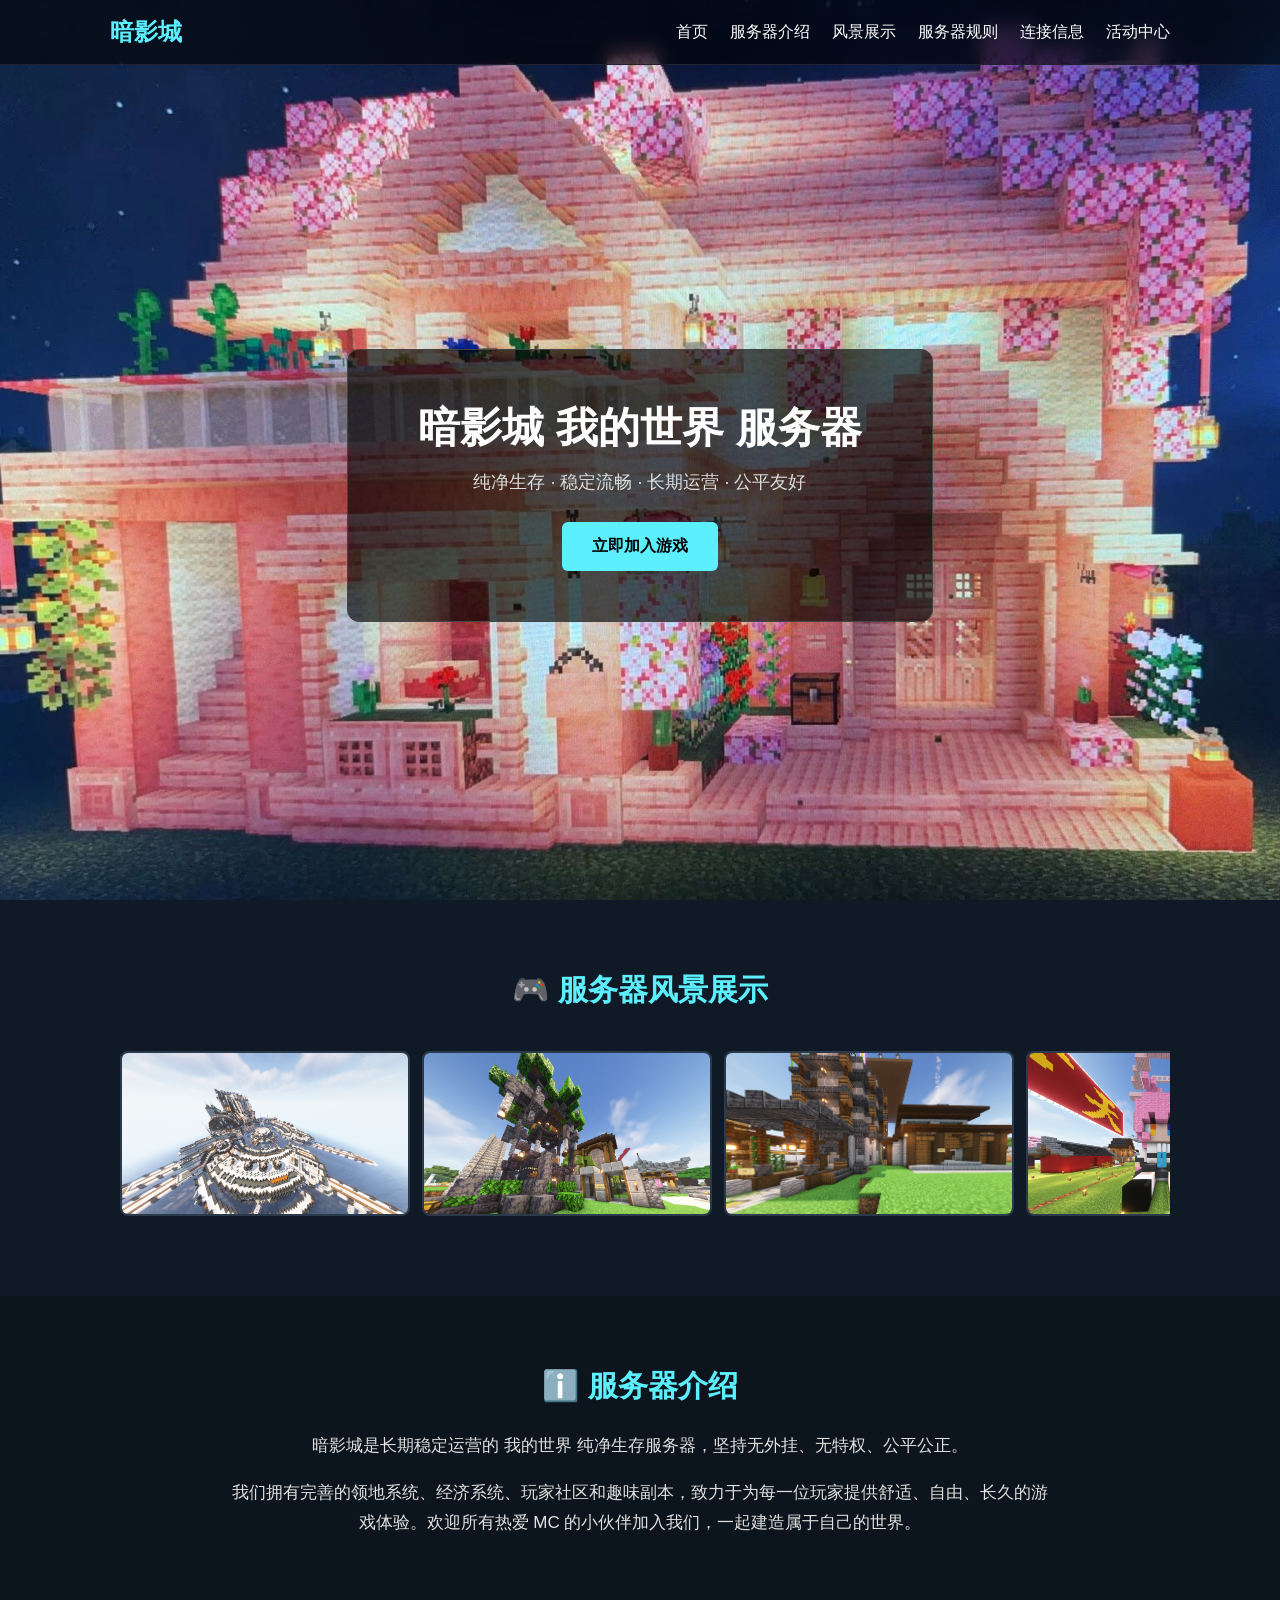
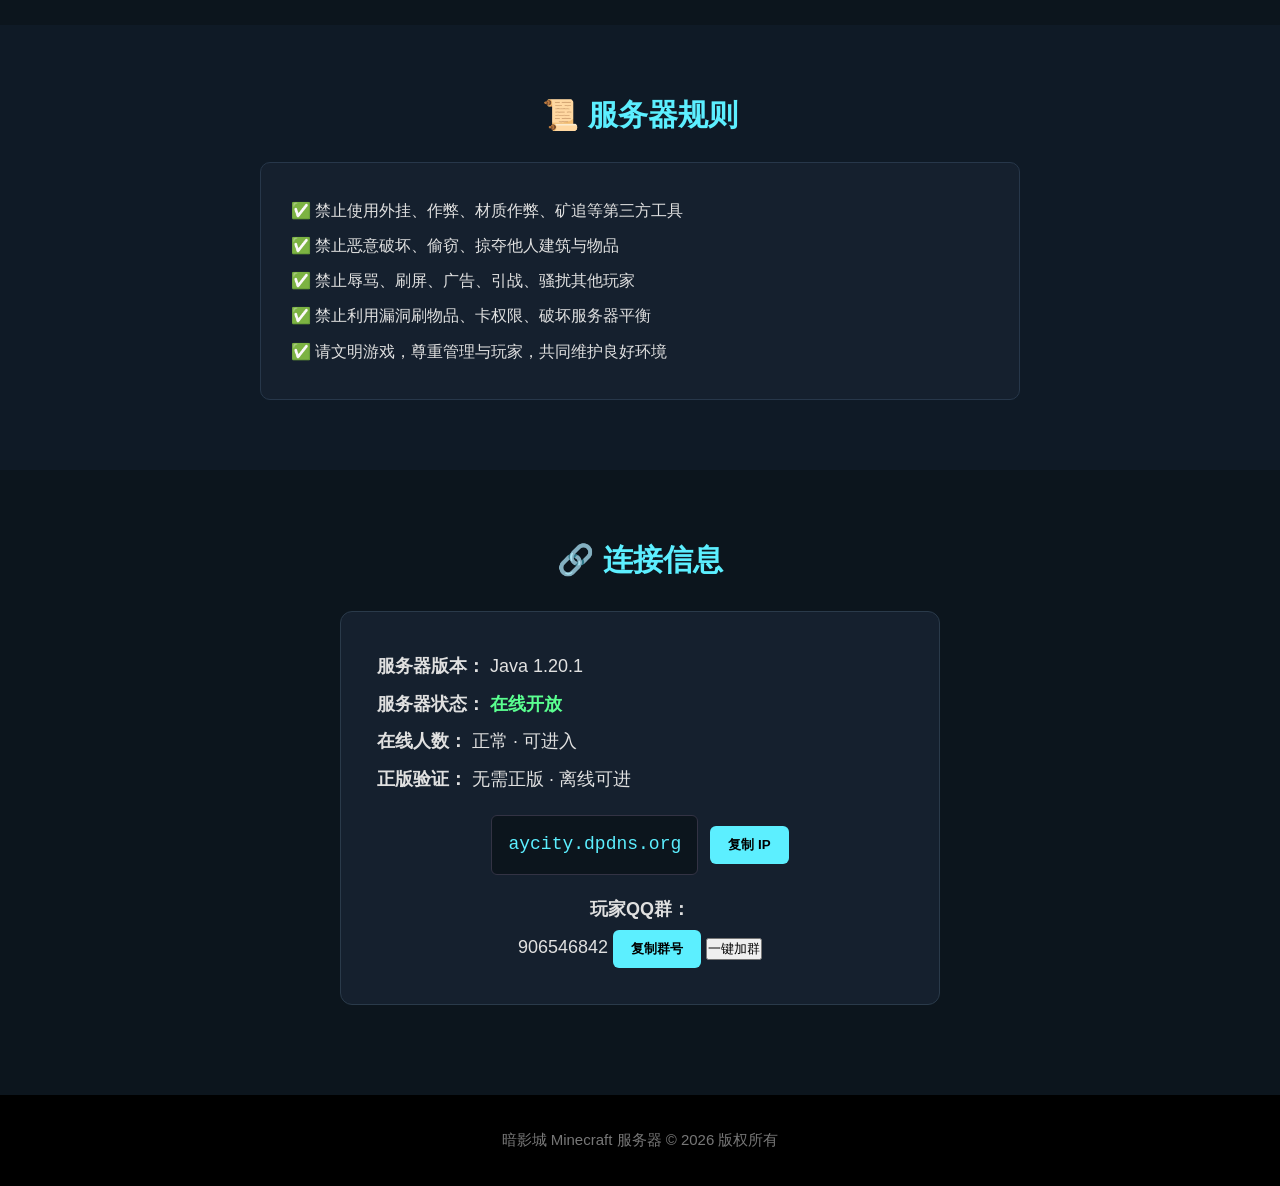
<file: index.html>
<!DOCTYPE html>
<html lang="zh-CN">
<head>
  <meta charset="UTF-8">
  <meta name="viewport" content="width=device-width, initial-scale=1.0">
  <title>暗影城 - 我的世界服务器</title>
  <link rel="stylesheet" href="style.css">
  <style>
    /* 图片灯箱放大 */
    .lightbox {
      display: none;
      position: fixed;
      top: 0; left: 0; width: 100%; height: 100%;
      background: rgba(0,0,0,0.9);
      z-index: 9999;
      align-items: center;
      justify-content: center;
    }
    .lightbox.show {
      display: flex;
    }
    .lightbox-img {
      max-width: 90%;
      max-height: 90%;
      border-radius: 8px;
    }
    .lightbox-close {
      position: absolute;
      top: 20px; right: 30px;
      color: white;
      font-size: 40px;
      cursor: pointer;
    }
    .slide-item img {
      cursor: zoom-in;
    }
  </style>
</head>

<body>

<!-- 导航栏 -->
<nav class="navbar">
  <div class="container">
    <div class="logo">暗影城</div>
    <ul class="nav">
      <li><a href="#home">首页</a></li>
      <li><a href="#about">服务器介绍</a></li>
      <li><a href="#gallery">风景展示</a></li>
      <li><a href="#rules">服务器规则</a></li>
      <li><a href="#info">连接信息</a>
      <!-- 新增：活动中心入口 -->
      <li><a href="activity.html">活动中心</a></li>
    </ul>
  </div>
</nav>

<!-- 顶部横幅 -->
<header id="home" class="banner" style="background-image: url('images/bg.jpg')">
  <div class="banner-inner">
    <h1>暗影城 我的世界 服务器</h1>
    <p>纯净生存 · 稳定流畅 · 长期运营 · 公平友好</p>
    <a href="#info" class="btn">立即加入游戏</a>
  </div>
</header>

<!-- 风景轮播（带点击放大） -->
<section id="gallery" class="gallery">
  <div class="container">
    <h2>🎮 服务器风景展示</h2>
    <div class="slider">
      <div class="slide-item">
        <img src="images/slide1.jpg" alt="服务器风景1" onclick="openLightbox(this)">
      </div>
      <div class="slide-item">
        <img src="images/slide2.jpg" alt="服务器风景2" onclick="openLightbox(this)">
      </div>
      <div class="slide-item">
        <img src="images/slide3.jpg" alt="服务器风景3" onclick="openLightbox(this)">
      </div>
      <div class="slide-item">
        <img src="images/slide4.jpg" alt="服务器风景4" onclick="openLightbox(this)">
      </div>
    </div>
  </div>
</section>

<!-- 放大图片用灯箱 -->
<div id="lightbox" class="lightbox">
  <span class="lightbox-close" onclick="closeLightbox()">&times;</span>
  <img class="lightbox-img" id="lightbox-img">
</div>

<!-- 服务器介绍 -->
<section id="about" class="about">
  <div class="container">
    <h2>ℹ️ 服务器介绍</h2>
    <p>暗影城是长期稳定运营的 我的世界 纯净生存服务器，坚持无外挂、无特权、公平公正。</p>
    <p>我们拥有完善的领地系统、经济系统、玩家社区和趣味副本，致力于为每一位玩家提供舒适、自由、长久的游戏体验。欢迎所有热爱 MC 的小伙伴加入我们，一起建造属于自己的世界。</p>
  </div>
</section>

<!-- 服务器规则 -->
<section id="rules" class="rules">
  <div class="container">
    <h2>📜 服务器规则</h2>
    <div class="rule-box">
      <ul>
        <li>禁止使用外挂、作弊、材质作弊、矿追等第三方工具</li>
        <li>禁止恶意破坏、偷窃、掠夺他人建筑与物品</li>
        <li>禁止辱骂、刷屏、广告、引战、骚扰其他玩家</li>
        <li>禁止利用漏洞刷物品、卡权限、破坏服务器平衡</li>
        <li>请文明游戏，尊重管理与玩家，共同维护良好环境</li>
      </ul>
    </div>
  </div>
</section>

<!-- 服务器信息 + 复制IP -->
<section id="info" class="server-info">
  <div class="container">
    <h2>🔗 连接信息</h2>

    <div class="info-card">
      <p><strong>服务器版本：</strong> Java 1.20.1</p>
      <p><strong>服务器状态：</strong> <span class="status-online">在线开放</span></p>
      <p><strong>在线人数：</strong> <span id="player-count">加载中...</span></p>
      <p><strong>正版验证：</strong> 无需正版 · 离线可进</p>

      <div class="ip-box">
        <span id="server-ip">aycity.dpdns.org</span>
        <button class="copy-btn" onclick="copyIP()">复制 IP</button>
      </div>

      <div class="qq-group">
        <p><strong>玩家QQ群：</strong></p>
        <span id="qq-num">906546842</span>
        <button class="copy-btn" onclick="copyQQ()">复制群号</button>
        <button class="jump-btn" onclick="window.open('https://qm.qq.com/cgi-bin/qm/qr?k=eyJ0eXAiOiJKV1QiLCJhbGciOiJIUzI1NiJ9.eyJjaCI6IjkwNjU0Njg0MiJ9.1Y2X1Y2X1Y2X','_blank')">一键加群</button>
      </div>
    </div>
  </div>
</section>

<!-- 底部 -->
<footer>
  <div class="container">
    <p>暗影城 Minecraft 服务器 © 2026 版权所有</p>
  </div>
</footer>

<script>
  // 复制IP
  function copyIP() {
    let ip = document.getElementById("server-ip").innerText;
    navigator.clipboard.writeText(ip).then(() => alert("IP 已复制：" + ip));
  }

  // 复制QQ群
  function copyQQ() {
    let qq = document.getElementById("qq-num").innerText;
    navigator.clipboard.writeText(qq).then(() => alert("QQ群号已复制"));
  }

  // 图片放大
  function openLightbox(img) {
    document.getElementById("lightbox-img").src = img.src;
    document.getElementById("lightbox").classList.add("show");
  }
  function closeLightbox() {
    document.getElementById("lightbox").classList.remove("show");
  }

  // 在线人数模拟（你有API我再换成真实接口）
  document.getElementById("player-count").innerText = "正常 · 可进入";
</script>

</body>
</html>
</file>
<file: style.css>
* {
  margin: 0;
  padding: 0;
  box-sizing: border-box;
  font-family: "Microsoft YaHei", sans-serif;
  scroll-behavior: smooth;
}

body {
  background: #0c151d;
  color: #e0e0e0;
}

.container {
  max-width: 1100px;
  margin: 0 auto;
  padding: 0 20px;
}

/* 导航 */
.navbar {
  position: fixed;
  top: 0;
  width: 100%;
  background: rgba(0, 0, 0, 0.6);
  backdrop-filter: blur(10px);
  z-index: 999;
  padding: 16px 0;
  border-bottom: 1px solid #223;
}

.navbar .container {
  display: flex;
  justify-content: space-between;
  align-items: center;
}

.logo {
  font-size: 24px;
  font-weight: bold;
  color: #5cefff;
}

.nav {
  list-style: none;
  display: flex;
  gap: 22px;
}

.nav a {
  color: #fff;
  text-decoration: none;
  font-size: 16px;
  transition: 0.2s;
}

.nav a:hover {
  color: #5cefff;
}

/* 横幅 */
.banner {
  height: 100vh;
  background-size: cover;
  background-position: center;
  display: flex;
  align-items: center;
  justify-content: center;
  text-align: center;
  padding-top: 70px;
  position: relative;
}

.banner-inner {
  background: rgba(0, 0, 0, 0.65);
  padding: 50px 70px;
  border-radius: 12px;
  border: 1px solid #444;
  max-width: 760px;
}

.banner h1 {
  font-size: 42px;
  margin-bottom: 14px;
  color: #fff;
}

.banner p {
  font-size: 18px;
  margin-bottom: 28px;
  color: #ddd;
}

.btn {
  display: inline-block;
  padding: 14px 30px;
  background: #5cefff;
  color: #000;
  font-weight: bold;
  border-radius: 6px;
  text-decoration: none;
  transition: 0.2s;
}

.btn:hover {
  background: #4ad1e0;
}

/* 轮播展示区 */
.gallery {
  padding: 70px 0;
  background: #0f1a26;
}

.gallery h2 {
  text-align: center;
  font-size: 30px;
  margin-bottom: 30px;
  color: #5cefff;
}

.slider {
  display: flex;
  gap: 12px;
  overflow-x: auto;
  padding: 10px 0 10px 10px;
  /* 强制显示轮播容器，防止高度塌陷 */
  min-height: 170px;
}

.slide-item {
  flex: 0 0 290px;
  height: 165px;
  border-radius: 8px;
  overflow: hidden;
  border: 2px solid #2a3a4a;
}

.slide-item img {
  width: 100%;
  height: 100%;
  object-fit: cover;
  display: block;
}
/* 介绍 */
.about {
  padding: 70px 0;
}

.about h2 {
  text-align: center;
  font-size: 30px;
  margin-bottom: 24px;
  color: #5cefff;
}

.about p {
  max-width: 820px;
  margin: 0 auto 16px;
  line-height: 1.8;
  font-size: 17px;
  text-align: center;
}

/* 规则 */
.rules {
  padding: 70px 0;
  background: #0f1a26;
}

.rules h2 {
  text-align: center;
  font-size: 30px;
  margin-bottom: 26px;
  color: #5cefff;
}

.rule-box {
  max-width: 760px;
  margin: 0 auto;
  background: #15202e;
  padding: 30px;
  border-radius: 10px;
  border: 1px solid #27374a;
}

.rule-box ul {
  list-style: none;
  line-height: 2.2;
  font-size: 16px;
}

.rule-box li::before {
  content: "✅ ";
  color: #5cefff;
}

/* 服务器信息 */
.server-info {
  padding: 70px 0;
}

.server-info h2 {
  text-align: center;
  font-size: 30px;
  margin-bottom: 30px;
  color: #5cefff;
}

.info-card {
  max-width: 600px;
  margin: 0 auto;
  background: #15202e;
  padding: 36px;
  border-radius: 12px;
  border: 1px solid #2a3a4a;
  font-size: 18px;
  line-height: 2.1;
}

.status-online {
  color: #5aff90;
  font-weight: bold;
}

.ip-box {
  display: flex;
  align-items: center;
  justify-content: center;
  gap: 12px;
  margin: 16px 0;
  flex-wrap: wrap;
}

#server-ip {
  background: #0c151d;
  padding: 10px 16px;
  border-radius: 6px;
  font-family: monospace;
  font-size: 18px;
  color: #5cefff;
  border: 1px solid #334;
}

.copy-btn {
  padding: 10px 18px;
  background: #5cefff;
  color: #000;
  border: none;
  border-radius: 6px;
  font-weight: bold;
  cursor: pointer;
}

.copy-btn:hover {
  background: #4ad1e0;
}

.qq-group {
  text-align: center;
  margin-top: 10px;
  font-size: 18px;
}

/* 底部 */
footer {
  background: #000;
  padding: 36px 0;
  text-align: center;
  color: #777;
  font-size: 15px;
  margin-top: 20px;
}
</file>
